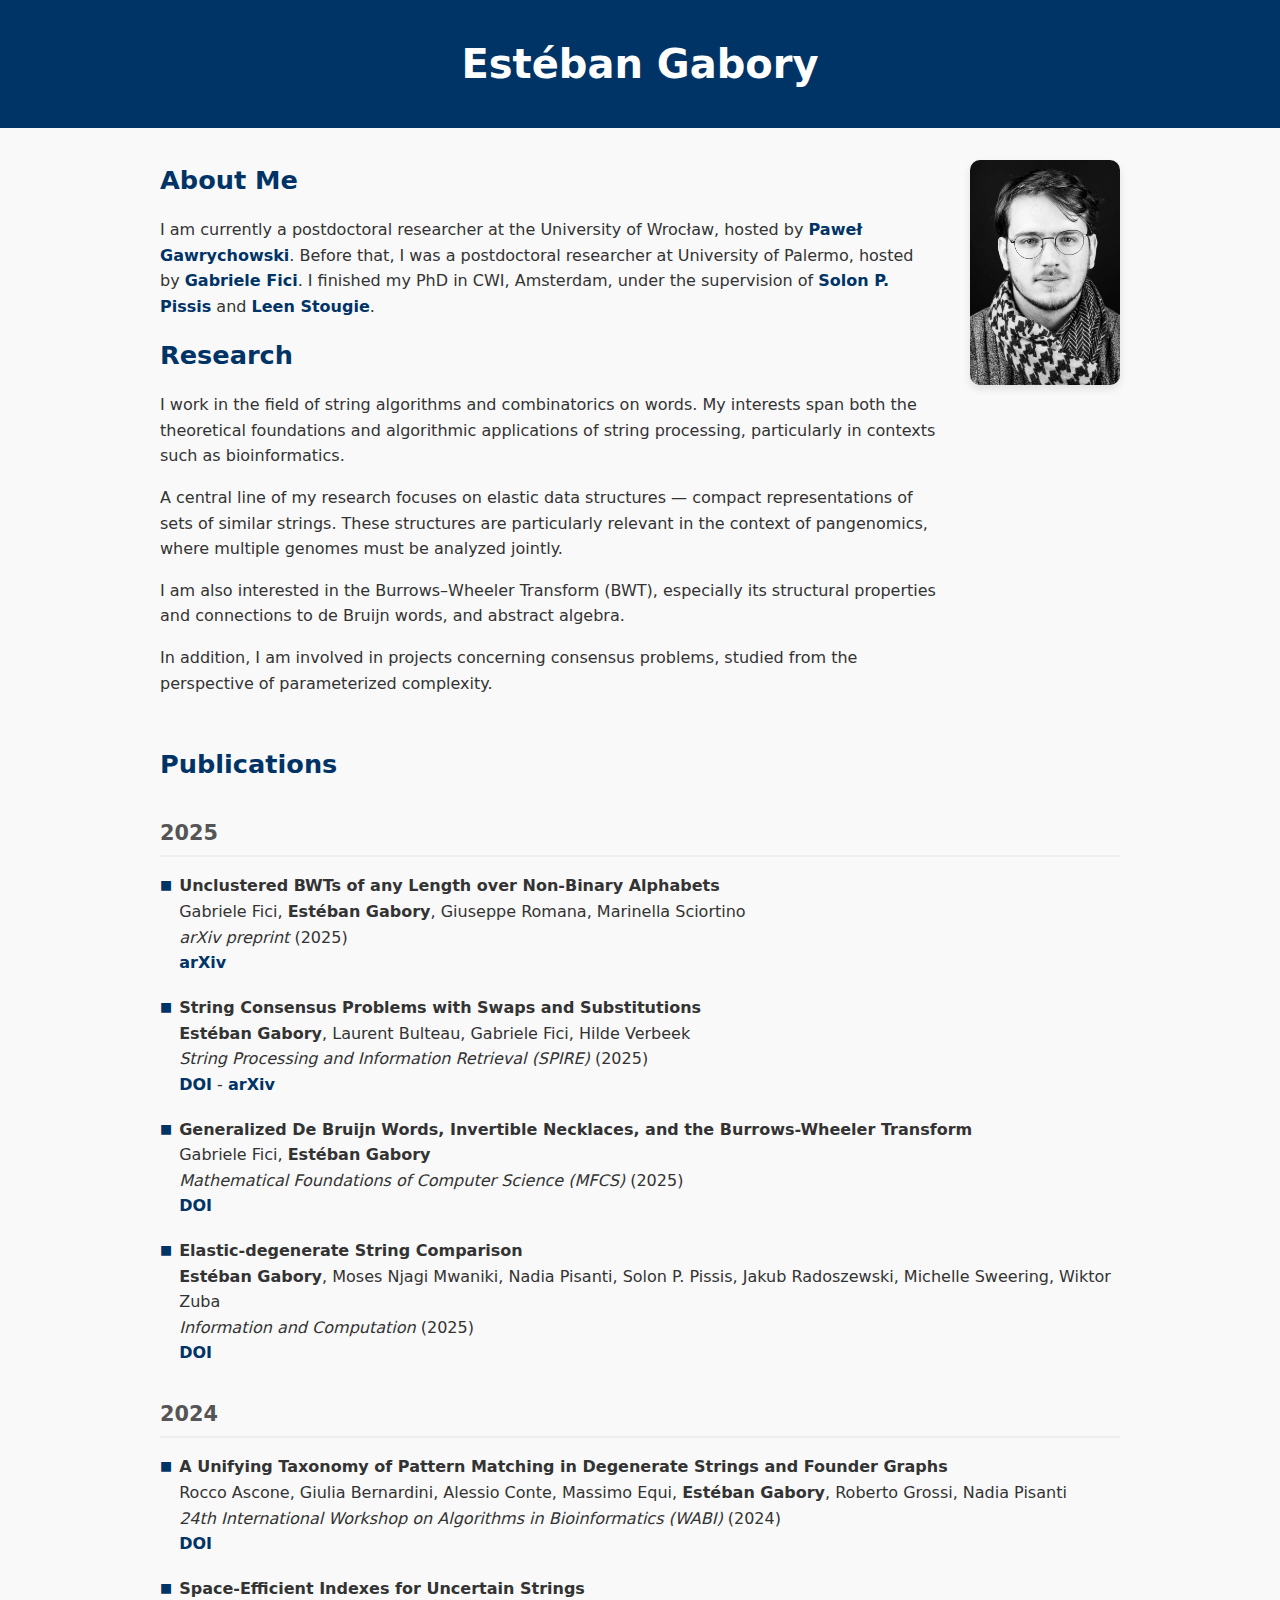
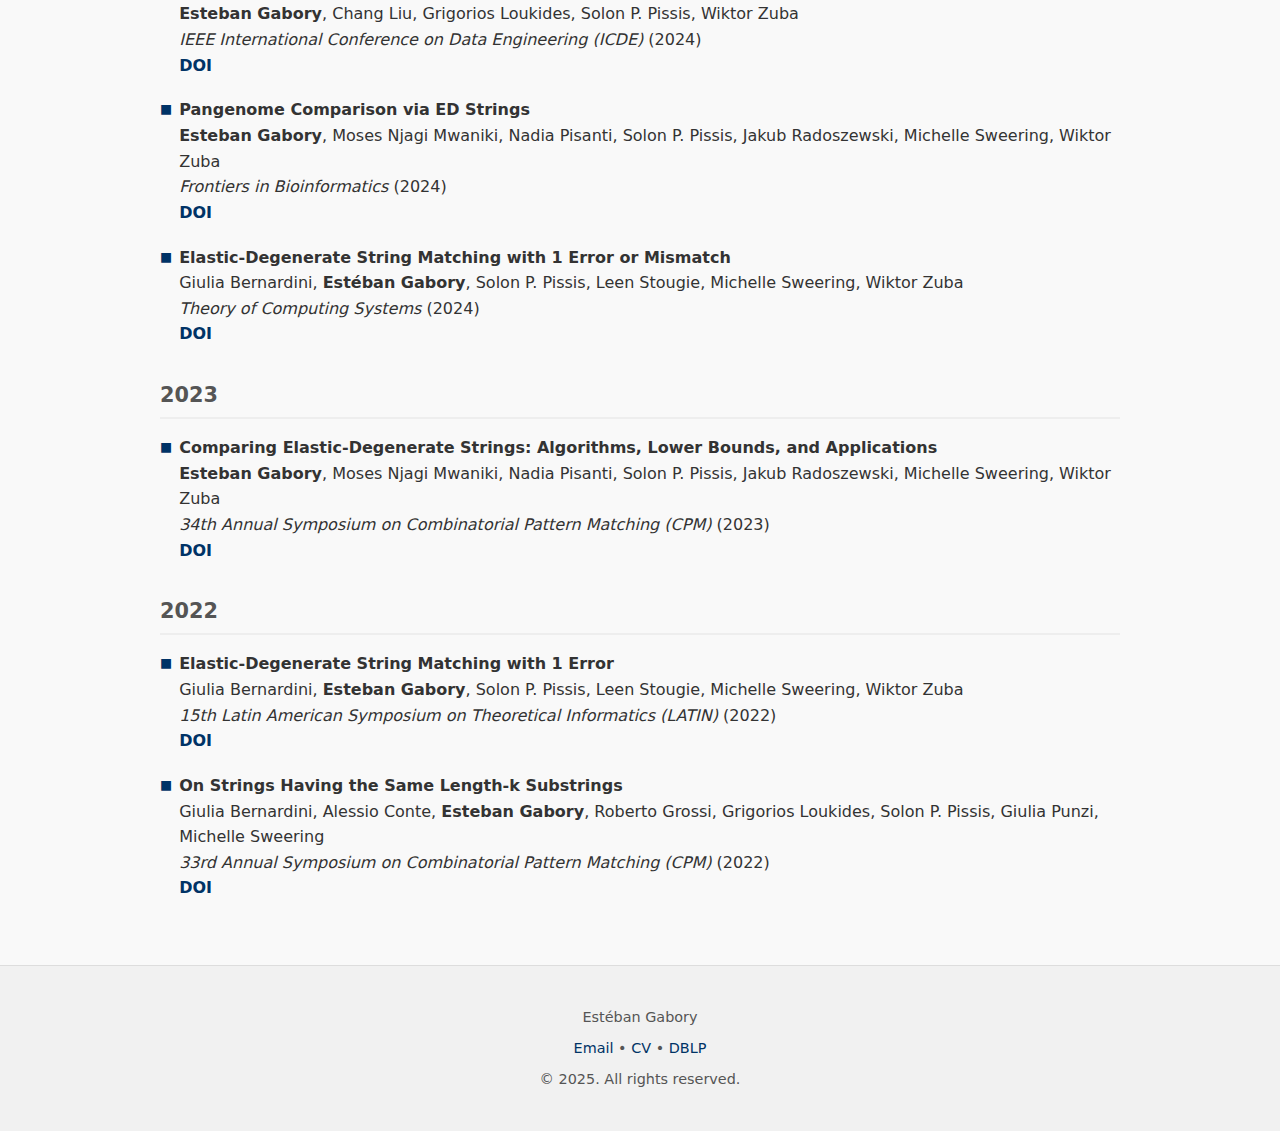
<file: index.html>
<!DOCTYPE html>
<html lang="en">
<head>
  <meta charset="UTF-8" />
  <meta name="description" content="Estéban Gabory – Researcher in string algorithms and combinatorics on words, postdoc at the University Wrocław.">
  <meta name="viewport" content="width=device-width, initial-scale=1.0" />
  <title>Estéban Gabory</title>
  <link rel="stylesheet" href="style.css">
</head>
<body>

  <header>
    <h1>Estéban Gabory</h1>
  </header>

<main class="container">
    <div class="content">
      
      <h2>About Me</h2>
      <p>I am currently a postdoctoral researcher at the University of Wrocław, hosted by <a href="https://sites.google.com/a/cs.uni.wroc.pl/gawry/" target="_blank" rel="noopener noreferrer">Paweł Gawrychowski</a>. Before that, I was a postdoctoral researcher at University of Palermo, hosted by <a href="https://www.unipa.it/persone/docenti/f/gabriele.fici/en/" target="_blank" rel="noopener noreferrer">Gabriele Fici</a>. I finished my PhD in CWI, Amsterdam, under the supervision of <a href="https://homepages.cwi.nl/~solon/" target="_blank" rel="noopener noreferrer">Solon P. Pissis</a> and <a href="https://www.cwi.nl/en/people/leen-stougie/" target="_blank" rel="noopener noreferrer">Leen Stougie</a>.</p>
      
      <h2>Research</h2>
      <p>I work in the field of string algorithms and combinatorics on words. My interests span both the theoretical foundations and algorithmic applications of string processing, particularly in contexts such as bioinformatics.</p>

      <p>A central line of my research focuses on elastic data structures — compact representations of sets of similar strings. These structures are particularly relevant in the context of pangenomics, where multiple genomes must be analyzed jointly.</p>

      <p>I am also interested in the Burrows–Wheeler Transform (BWT), especially its structural properties and connections to de Bruijn words, and abstract algebra.</p>

      <p>In addition, I am involved in projects concerning consensus problems, studied from the perspective of parameterized complexity.</p>
    </div>

    <div class="portrait">
      <img src="portrait.jpg" alt="My photo" />
    </div>
  </main>
  
  <section class="publications">
    <h2>Publications</h2>
    
    <h3>2025</h3>
    <ul>
      <li>
        <b>Unclustered BWTs of any Length over Non-Binary Alphabets</b><br>
        Gabriele Fici, <b>Estéban Gabory</b>, Giuseppe Romana, Marinella Sciortino<br>
        <i>arXiv preprint</i> (2025)<br>
        <a href="https://arxiv.org/abs/2508.20879">arXiv</a>
      </li>
      <li>
        <b>String Consensus Problems with Swaps and Substitutions</b><br>
        <b>Estéban Gabory</b>, Laurent Bulteau, Gabriele Fici, Hilde Verbeek<br>
        <i>String Processing and Information Retrieval (SPIRE)</i> (2025)<br>
        <a href="https://doi.org/10.1007/978-3-032-05228-5_12">DOI</a> -
        <a href="https://www.arxiv.org/abs/2507.19139">arXiv</a>
      </li>
      <li>
        <b>Generalized De Bruijn Words, Invertible Necklaces, and the Burrows-Wheeler Transform</b><br>
        Gabriele Fici, <b>Estéban Gabory</b><br>
        <i>Mathematical Foundations of Computer Science (MFCS)</i> (2025)<br>
        <a href="https://doi.org/10.4230/LIPIcs.MFCS.2025.48">DOI</a>  
      </li>
      <li>
        <b>Elastic-degenerate String Comparison</b><br>
        <b>Estéban Gabory</b>, Moses Njagi Mwaniki, Nadia Pisanti, Solon P. Pissis, Jakub Radoszewski, Michelle Sweering, Wiktor Zuba<br>
        <i>Information and Computation</i> (2025)<br>
        <a href="https://doi.org/10.1016/j.ic.2025.105296">DOI</a>
      </li>
    </ul>

    <h3>2024</h3>
    <ul>
      <li>
        <b>A Unifying Taxonomy of Pattern Matching in Degenerate Strings and Founder Graphs</b><br>
        Rocco Ascone, Giulia Bernardini, Alessio Conte, Massimo Equi, <b>Estéban Gabory</b>, Roberto Grossi, Nadia Pisanti<br>
        <i>24th International Workshop on Algorithms in Bioinformatics (WABI)</i> (2024)<br>
        <a href="https://doi.org/10.4230/LIPIcs.WABI.2024.14">DOI</a>  
      </li>
      <li>
        <b>Space-Efficient Indexes for Uncertain Strings</b><br>
        <b>Esteban Gabory</b>, Chang Liu, Grigorios Loukides, Solon P. Pissis, Wiktor Zuba<br>
        <i>IEEE International Conference on Data Engineering (ICDE)</i> (2024)<br>
        <a href="https://doi.org/10.1109/ICDE60146.2024.00367">DOI</a>
      </li>
      <li>
        <b>Pangenome Comparison via ED Strings</b><br>
        <b>Esteban Gabory</b>, Moses Njagi Mwaniki, Nadia Pisanti, Solon P. Pissis, Jakub Radoszewski, Michelle Sweering, Wiktor Zuba<br>
        <i>Frontiers in Bioinformatics</i> (2024)<br>
        <a href="https://doi.org/10.3389/fbinf.2024.1397036">DOI</a>  
      </li>
      <li>
        <b>Elastic-Degenerate String Matching with 1 Error or Mismatch</b><br>
        Giulia Bernardini, <b>Estéban Gabory</b>, Solon P. Pissis, Leen Stougie, Michelle Sweering, Wiktor Zuba<br>
        <i>Theory of Computing Systems</i> (2024)<br>
        <a href="https://doi.org/10.1007/s00224-024-10194-8">DOI</a>
      </li>
    </ul>
    
    <h3>2023</h3>
    <ul>
      <li>
        <b>Comparing Elastic-Degenerate Strings: Algorithms, Lower Bounds, and Applications</b><br>
        <b>Esteban Gabory</b>, Moses Njagi Mwaniki, Nadia Pisanti, Solon P. Pissis, Jakub Radoszewski, Michelle Sweering, Wiktor Zuba<br>
        <i>34th Annual Symposium on Combinatorial Pattern Matching (CPM)</i> (2023)<br>
        <a href="https://doi.org/10.4230/LIPIcs.CPM.2023.11">DOI</a>  
      </li>
    </ul>
    
    <h3>2022</h3>
    <ul>
      <li>
        <b>Elastic-Degenerate String Matching with 1 Error</b><br>
        Giulia Bernardini, <b>Esteban Gabory</b>, Solon P. Pissis, Leen Stougie, Michelle Sweering, Wiktor Zuba<br>
        <i>15th Latin American Symposium on Theoretical Informatics (LATIN)</i> (2022)<br>
        <a href="https://doi.org/10.1007/978-3-031-20624-5_2">DOI</a>
      </li>
      <li>
        <b>On Strings Having the Same Length-k Substrings</b><br>
        Giulia Bernardini, Alessio Conte, <b>Esteban Gabory</b>, Roberto Grossi, Grigorios Loukides, Solon P. Pissis, Giulia Punzi, Michelle Sweering<br>
        <i>33rd Annual Symposium on Combinatorial Pattern Matching (CPM)</i> (2022)<br>
        <a href="https://doi.org/10.4230/LIPIcs.CPM.2022.16">DOI</a>  
      </li>
    </ul>
  </section>

  <footer>
    <div class="footer-container">
      <p>Estéban Gabory</p>
      <p>
        <a href="mailto:esteban.gabory@cs.uni.wroc.pl">Email</a> &bull;
        <a href="CV.pdf">CV</a> &bull;
        <a href="https://dblp.org/pid/322/6691.html">DBLP</a>
      </p>
      <p>&copy; 2025. All rights reserved.</p>
    </div>
  </footer>

</body>
</html>
</file>
<file: style.css>
/* --- General Body & Font --- */
body {
  /* Modern, system-native font stack. Very performant. */
  font-family: system-ui, -apple-system, "Segoe UI", Roboto, "Helvetica Neue", Arial, sans-serif;
  margin: 0;
  padding: 0;
  background-color: #f9f9f9;
  color: #333;
  line-height: 1.6;
}

/* --- Header --- */
header {
  background-color: #003366;
  color: #fff;
  padding: 2rem;
  text-align: center;
}

header h1 {
  margin: 0;
  font-size: 2.5rem;
}

/* --- Main Content Area (Container) --- */
.container {
  display: flex;
  flex-wrap: wrap;
  max-width: 960px;
  margin: 2rem auto;
  padding: 0 1rem;
}

.content {
  flex: 3 1 500px;
  padding-right: 2rem;
}

/* Added heading style for the new "Research" h2 */
.content h2 {
  font-size: 1.6rem;
  color: #003366;
  margin-top: 0;
  margin-bottom: 1rem;
}

.content p {
  margin-bottom: 1rem;
}

/* --- Fix for links in the main content --- */
.content a {
  color: #003366;
  font-weight: 600; /* Makes them stand out a bit */
  text-decoration: none;
}

.content a:hover {
  text-decoration: underline;
}

/* --- Portrait --- */
.portrait {
  flex: 1 1 150px;
  max-width: 150px;
}

.portrait img {
  width: 100%;
  border-radius: 10px;
  /* A subtle shadow can make the portrait pop a bit */
  box-shadow: 0 4px 8px rgba(0, 0, 0, 0.1);
}

/* --- Publications Section --- */
.publications {
  max-width: 960px;
  margin: 2rem auto;
  padding: 0 1rem;
}

.publications h2 {
  font-size: 1.6rem;
  color: #003366;
  margin-bottom: 1rem;
}

/* Added style for the new year headings (h3) */
.publications h3 {
  font-size: 1.3rem;
  color: #555;
  margin-top: 2rem;
  margin-bottom: 0.5rem;
  border-bottom: 2px solid #eee;
  padding-bottom: 5px;
}

.publications ul {
  padding-left: 1.2rem;
  /* Reset list style for cleaner management */
  list-style: none;
  padding-left: 0;
}

.publications li {
  margin-bottom: 1.2rem; /* Increased C-spacing */
  padding-left: 1.2rem;
  position: relative;
}

/* Adds a small decorative bullet */
.publications li::before {
  content: "■";
  color: #003366;
  position: absolute;
  left: 0;
  top: 2px;
  font-size: 0.8em;
}


.publications a {
  color: #003366;
  text-decoration: none;
  font-weight: 600; /* Make links slightly bolder */
}

.publications a:hover {
  text-decoration: underline;
}

/* --- NEW FOOTER STYLES --- */
footer {
  margin-top: 4rem;
  padding: 2rem;
  text-align: center;
  background-color: #f1f1f1;
  border-top: 1px solid #ddd;
  font-size: 0.9rem;
  color: #555;
}

.footer-container {
  max-width: 960px;
  margin: 0 auto;
}

footer p {
  margin: 0.5rem 0;
}

footer a {
  color: #003366;
  text-decoration: none;
}

footer a:hover {
  text-decoration: underline;
}

/* --- Responsive Media Query --- */
@media (max-width: 768px) {
  .container {
    flex-direction: column-reverse;
    align-items: center;
  }

  .content {
    padding-right: 0;
  }

  .portrait {
    margin-bottom: 1.5rem;
  }
}
</file>
